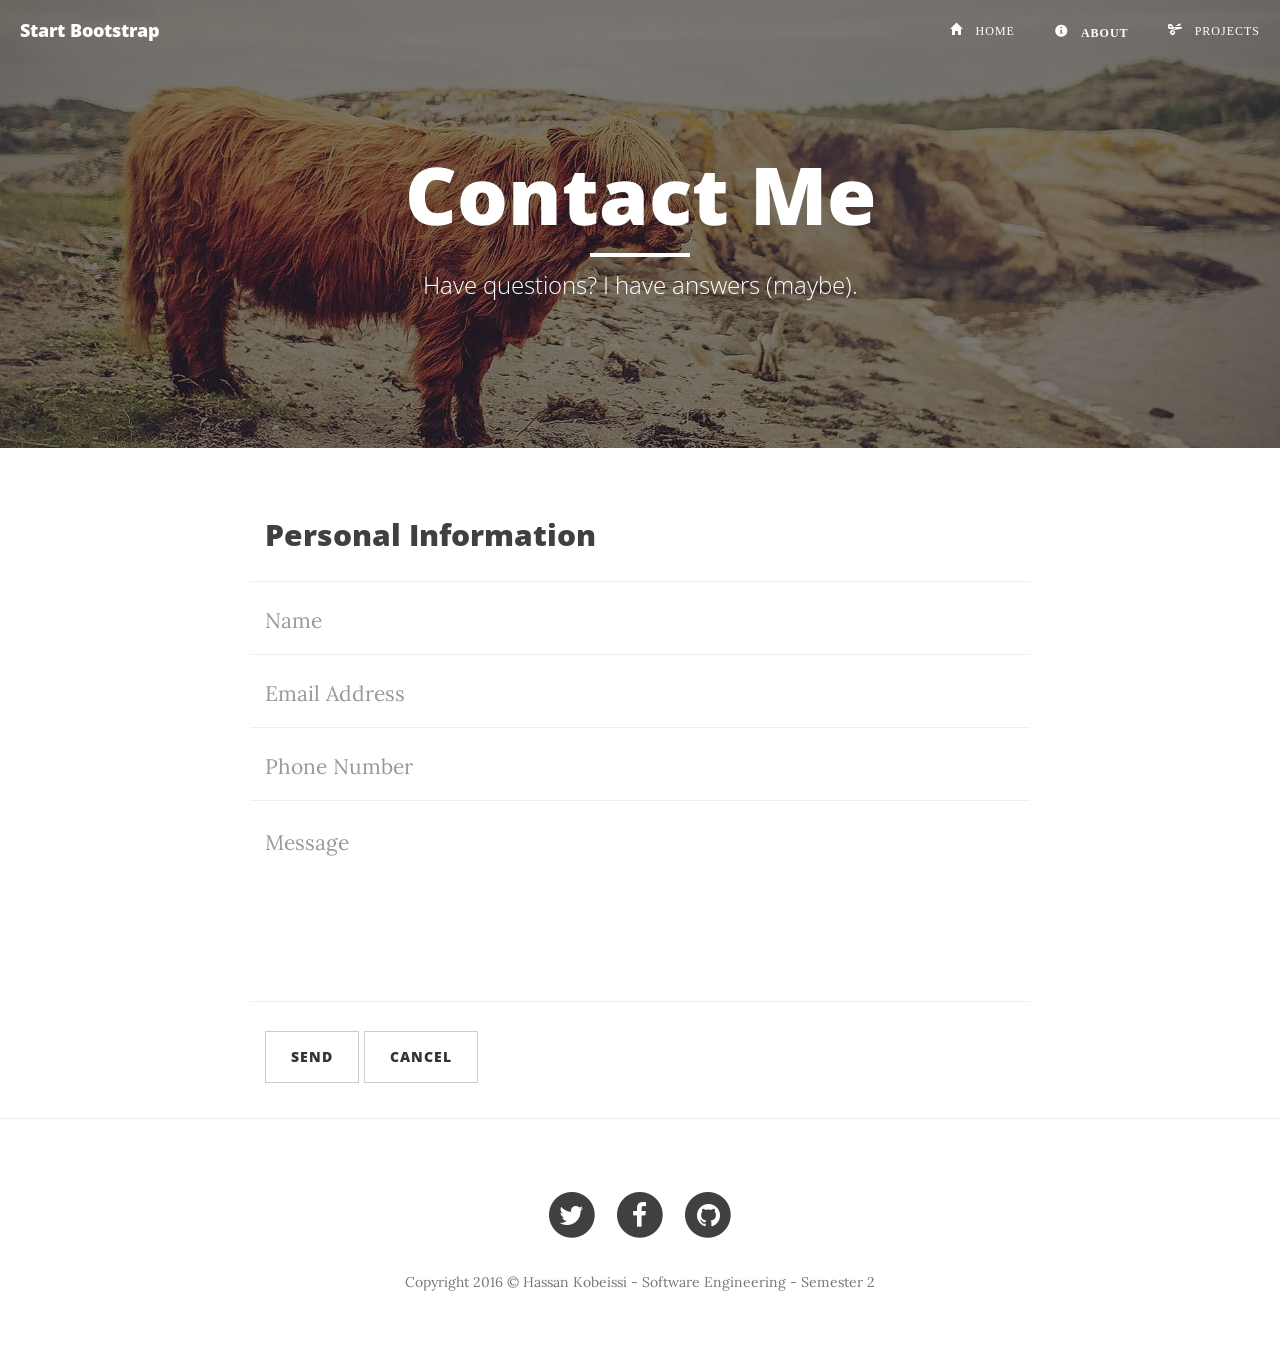
<file: contact.html>
<!--contact.HTML - HASSAN KOBEISSI - AssignmentOne - Displays Form-->

<!DOCTYPE html>
<html lang="en">

<head>

    <meta charset="utf-8">
    <meta http-equiv="X-UA-Compatible" content="IE=edge">
    <meta name="viewport" content="width=device-width, initial-scale=1">
    <meta name="description" content="">
    <meta name="author" content="">

    <title>Contact Us</title>
<link rel="Icon" href="Assets/img/H.png" type="image/png"/>
    <!-- Bootstrap Core CSS -->
    <link href="Content/css/bootstrap.min.css" rel="stylesheet">

    <!-- Custom CSS -->
    <link href="Content/css/clean-blog.min.css" rel="stylesheet">

    <!-- Custom Fonts -->
    <!-- Custom Fonts  & Font Awesome -->
    <link href="http://maxcdn.bootstrapcdn.com/font-awesome/4.1.0/css/font-awesome.min.css" rel='stylesheet'>
    <link href='http://fonts.googleapis.com/css?family=Lora:400,700,400italic,700italic' rel='stylesheet' type='text/css'>
    <link href='http://fonts.googleapis.com/css?family=Open+Sans:300italic,400italic,600italic,700italic,800italic,400,300,600,700,800' rel='stylesheet' type='text/css'>

    <!-- HTML5 Shim and Respond.js IE8 support of HTML5 elements and media queries -->
    <!-- WARNING: Respond.js doesn't work if you view the page via file:// -->
    <!--[if lt IE 9]>
        <script src="https://oss.maxcdn.com/libs/html5shiv/3.7.0/html5shiv.js"></script>
        <script src="https://oss.maxcdn.com/libs/respond.js/1.4.2/respond.min.js"></script>
    <![endif]-->

</head>

<body>

    <!-- Navigation -->
    <nav class="navbar navbar-default navbar-custom navbar-fixed-top">
        <div class="container-fluid">
            <!-- Brand and toggle get grouped for better mobile display -->
            <div class="navbar-header page-scroll">
                <button type="button" class="navbar-toggle" data-toggle="collapse" data-target="#bs-example-navbar-collapse-1">
                    <span class="sr-only">Toggle navigation</span>
                    <span class="icon-bar"></span>
                    <span class="icon-bar"></span>
                    <span class="icon-bar"></span>
                </button>
                <a class="navbar-brand" href="index.html">Start Bootstrap</a>
            </div>

            <!-- Navigation Links -->
            <div class="collapse navbar-collapse" id="bs-example-navbar-collapse-1">
                <ul class="nav navbar-nav navbar-right">
                   <li>
                        <a href="index.html"><i class="glyphicon glyphicon-home"> Home</i></a>
                    </li>
                    <li>
                        <a href="about.html"<i class="glyphicon glyphicon-info-sign"> About</i></a>
                    </li>
                    <li>
                        <a href="projects.html"><i class="glyphicon glyphicon-scissors"> Projects</i></a>
                    </li>
                    <li>
                        
                    </li>
                </ul>
            </div>
            <!-- /.navbar-collapse -->
        </div>
        <!-- /.container -->
    </nav>

    <!-- Page Header -->
    <!-- Set your background image for this header on the line below. -->
    <header class="intro-header" style="background-image: url('Assets/img/contact-bg.jpg')">
        <div class="container">
            <div class="row">
                <div class="col-lg-8 col-lg-offset-2 col-md-10 col-md-offset-1">
                    <div class="page-heading">
                        <h1>Contact Me</h1>
                        <hr class="small">
                        <span class="subheading">Have questions? I have answers (maybe).</span>
                    </div>
                </div>
            </div>
        </div>
    </header>

    <!-- Main Content -->
    <div class="container">
        <div class="row">
            <div class="col-lg-8 col-lg-offset-2 col-md-10 col-md-offset-1">
               <h2>Personal Information</h2>
               <p id="Contact">
                   
                   </p>
                <!-- Contact Form - Enter your email address on line 19 of the mail/contact_me.php file to make this form work. -->
                <!-- WARNING: Some web hosts do not allow emails to be sent through forms to common mail hosts like Gmail or Yahoo. It's recommended that you use a private domain email address! -->
                <!-- NOTE: To use the contact form, your site must be on a live web host with PHP! The form will not work locally! -->
                <form name="sentMessage" id="contactForm" novalidate>
                    <div class="row control-group">
                        <div class="form-group col-xs-12 floating-label-form-group controls">
                            <label>Name</label>
                            <input type="text" class="form-control" placeholder="Name" id="name" required data-validation-required-message="Please enter your name.">
                            <p class="help-block text-danger"></p>
                        </div>
                    </div>
                    <div class="row control-group">
                        <div class="form-group col-xs-12 floating-label-form-group controls">
                            <label>Email Address</label>
                            <input type="email" class="form-control" placeholder="Email Address" id="email" required data-validation-required-message="Please enter your email address.">
                            <p class="help-block text-danger"></p>
                        </div>
                    </div>
                    <div class="row control-group">
                        <div class="form-group col-xs-12 floating-label-form-group controls">
                            <label>Phone Number</label>
                            <input type="tel" class="form-control" placeholder="Phone Number" id="phone" required data-validation-required-message="Please enter your phone number.">
                            <p class="help-block text-danger"></p>
                        </div>
                    </div>
                    <div class="row control-group">
                        <div class="form-group col-xs-12 floating-label-form-group controls">
                            <label>Message</label>
                            <textarea rows="5" class="form-control" placeholder="Message" id="message" required data-validation-required-message="Please enter a message."></textarea>
                            <p class="help-block text-danger"></p>
                        </div>
                    </div>
                    <br>
                    <div id="success"></div>
                    <div class="row">
                        <div class="form-group col-xs-12">                           
                            <button id="sendButton" type="submit" href="#" class="btn btn-default">Send</button>
                            <button type="reset" href="#" class="btn btn-default">Cancel</button>                          
                        </div>
                    </div>
                </form>
            </div>
        </div>
    </div>

    <hr>

    <!-- Footer -->
    <footer>
        <div class="container">
            <div class="row">
                <div class="col-lg-8 col-lg-offset-2 col-md-10 col-md-offset-1">
                    <ul class="list-inline text-center">
                        <li>
                            <a href="https://twitter.com/Hassan_Kobeissi">
                                <span class="fa-stack fa-lg">
                                    <i class="fa fa-circle fa-stack-2x"></i>
                                    <i class="fa fa-twitter fa-stack-1x fa-inverse"></i>
                                </span>
                            </a>
                        </li>
                        <li>
                            <a href="https://www.facebook.com/HasanKobeissi">
                                <span class="fa-stack fa-lg">
                                    <i class="fa fa-circle fa-stack-2x"></i>
                                    <i class="fa fa-facebook fa-stack-1x fa-inverse"></i>
                                </span>
                            </a>
                        </li>
                        <li>
                            <a href="https://github.com/HKobe">
                                <span class="fa-stack fa-lg">
                                    <i class="fa fa-circle fa-stack-2x"></i>
                                    <i class="fa fa-github fa-stack-1x fa-inverse"></i>
                                </span>
                            </a>
                        </li>
                    </ul>
                    <p class="copyright text-muted">Copyright 2016 &copy; Hassan Kobeissi - Software Engineering - Semester 2</p>
                </div>
            </div>
        </div>
    </footer>
<!--Apps.js-->
<script src="Scripts/js/apps.js"></script>
    <!-- jQuery -->
    <script src="Scripts/js/jquery.js"></script>

    <!-- Bootstrap Core JavaScript -->
    <script src="Scripts/js/bootstrap.min.js"></script>

    <!-- Custom Theme JavaScript -->
    <script src="Scripts/js/clean-blog.min.js"></script>

</body>

</html>
</file>
<file: Content/css/clean-blog.min.css>
/*!
 * Clean Blog v1.0.0 (http://startbootstrap.com)
 * Copyright 2014 Start Bootstrap
 * Licensed under Apache 2.0 (https://github.com/IronSummitMedia/startbootstrap/blob/gh-pages/LICENSE)
 */

body{font-family:Lora,'Times New Roman',serif;font-size:20px;color:#404040}p{line-height:1.5;margin:30px 0}p a{text-decoration:underline}h1,h2,h3,h4,h5,h6{font-family:'Open Sans','Helvetica Neue',Helvetica,Arial,sans-serif;font-weight:800}a{color:#404040}a:hover,a:focus{color:#0085a1}a img:hover,a img:focus{cursor:zoom-in}blockquote{color:gray;font-style:italic}hr.small{max-width:100px;margin:15px auto;border-width:4px;border-color:#fff}.navbar-custom{position:absolute;top:0;left:0;width:100%;z-index:3;font-family:'Open Sans','Helvetica Neue',Helvetica,Arial,sans-serif}.navbar-custom .navbar-brand{font-weight:800}.navbar-custom .nav li a{text-transform:uppercase;font-size:12px;font-weight:800;letter-spacing:1px}@media only screen and (min-width:768px){.navbar-custom{background:0 0;border-bottom:1px solid transparent}.navbar-custom .navbar-brand{color:#fff;padding:20px}.navbar-custom .navbar-brand:hover,.navbar-custom .navbar-brand:focus{color:rgba(255,255,255,.8)}.navbar-custom .nav li a{color:#fff;padding:20px}.navbar-custom .nav li a:hover,.navbar-custom .nav li a:focus{color:rgba(255,255,255,.8)}}@media only screen and (min-width:1170px){.navbar-custom{-webkit-transition:background-color .3s;-moz-transition:background-color .3s;transition:background-color .3s;-webkit-transform:translate3d(0,0,0);-moz-transform:translate3d(0,0,0);-ms-transform:translate3d(0,0,0);-o-transform:translate3d(0,0,0);transform:translate3d(0,0,0);-webkit-backface-visibility:hidden;backface-visibility:hidden}.navbar-custom.is-fixed{position:fixed;top:-61px;background-color:rgba(255,255,255,.9);border-bottom:1px solid #f2f2f2;-webkit-transition:-webkit-transform .3s;-moz-transition:-moz-transform .3s;transition:transform .3s}.navbar-custom.is-fixed .navbar-brand{color:#404040}.navbar-custom.is-fixed .navbar-brand:hover,.navbar-custom.is-fixed .navbar-brand:focus{color:#0085a1}.navbar-custom.is-fixed .nav li a{color:#404040}.navbar-custom.is-fixed .nav li a:hover,.navbar-custom.is-fixed .nav li a:focus{color:#0085a1}.navbar-custom.is-visible{-webkit-transform:translate3d(0,100%,0);-moz-transform:translate3d(0,100%,0);-ms-transform:translate3d(0,100%,0);-o-transform:translate3d(0,100%,0);transform:translate3d(0,100%,0)}}.intro-header{background-color:gray;background:no-repeat center center;background-attachment:scroll;-webkit-background-size:cover;-moz-background-size:cover;background-size:cover;-o-background-size:cover;margin-bottom:50px}.intro-header .site-heading,.intro-header .post-heading,.intro-header .page-heading{padding:100px 0 50px;color:#fff}@media only screen and (min-width:768px){.intro-header .site-heading,.intro-header .post-heading,.intro-header .page-heading{padding:150px 0}}.intro-header .site-heading,.intro-header .page-heading{text-align:center}.intro-header .site-heading h1,.intro-header .page-heading h1{margin-top:0;font-size:50px}.intro-header .site-heading .subheading,.intro-header .page-heading .subheading{font-size:24px;line-height:1.1;display:block;font-family:'Open Sans','Helvetica Neue',Helvetica,Arial,sans-serif;font-weight:300;margin:10px 0 0}@media only screen and (min-width:768px){.intro-header .site-heading h1,.intro-header .page-heading h1{font-size:80px}}.intro-header .post-heading h1{font-size:35px}.intro-header .post-heading .subheading,.intro-header .post-heading .meta{line-height:1.1;display:block}.intro-header .post-heading .subheading{font-family:'Open Sans','Helvetica Neue',Helvetica,Arial,sans-serif;font-size:24px;margin:10px 0 30px;font-weight:600}.intro-header .post-heading .meta{font-family:Lora,'Times New Roman',serif;font-style:italic;font-weight:300;font-size:20px}.intro-header .post-heading .meta a{color:#fff}@media only screen and (min-width:768px){.intro-header .post-heading h1{font-size:55px}.intro-header .post-heading .subheading{font-size:30px}}.post-preview>a{color:#404040}.post-preview>a:hover,.post-preview>a:focus{text-decoration:none;color:#0085a1}.post-preview>a>.post-title{font-size:30px;margin-top:30px;margin-bottom:10px}.post-preview>a>.post-subtitle{margin:0;font-weight:300;margin-bottom:10px}.post-preview>.post-meta{color:gray;font-size:18px;font-style:italic;margin-top:0}.post-preview>.post-meta>a{text-decoration:none;color:#404040}.post-preview>.post-meta>a:hover,.post-preview>.post-meta>a:focus{color:#0085a1;text-decoration:underline}@media only screen and (min-width:768px){.post-preview>a>.post-title{font-size:36px}}.section-heading{font-size:36px;margin-top:60px;font-weight:700}.caption{text-align:center;font-size:14px;padding:10px;font-style:italic;margin:0;display:block;border-bottom-right-radius:5px;border-bottom-left-radius:5px}footer{padding:50px 0 65px}footer .list-inline{margin:0;padding:0}footer .copyright{font-size:14px;text-align:center;margin-bottom:0}.floating-label-form-group{font-size:14px;position:relative;margin-bottom:0;padding-bottom:.5em;border-bottom:1px solid #eee}.floating-label-form-group input,.floating-label-form-group textarea{z-index:1;position:relative;padding-right:0;padding-left:0;border:none;border-radius:0;font-size:1.5em;background:0 0;box-shadow:none!important;resize:none}.floating-label-form-group label{display:block;z-index:0;position:relative;top:2em;margin:0;font-size:.85em;line-height:1.764705882em;vertical-align:middle;vertical-align:baseline;opacity:0;-webkit-transition:top .3s ease,opacity .3s ease;-moz-transition:top .3s ease,opacity .3s ease;-ms-transition:top .3s ease,opacity .3s ease;transition:top .3s ease,opacity .3s ease}.floating-label-form-group::not(:first-child){padding-left:14px;border-left:1px solid #eee}.floating-label-form-group-with-value label{top:0;opacity:1}.floating-label-form-group-with-focus label{color:#0085a1}form .row:first-child .floating-label-form-group{border-top:1px solid #eee}.btn{font-family:'Open Sans','Helvetica Neue',Helvetica,Arial,sans-serif;text-transform:uppercase;font-size:14px;font-weight:800;letter-spacing:1px;border-radius:0;padding:15px 25px}.btn-lg{font-size:16px;padding:25px 35px}.btn-default:hover,.btn-default:focus{background-color:#0085a1;border:1px solid #0085a1;color:#fff}.pager{margin:20px 0 0}.pager li>a,.pager li>span{font-family:'Open Sans','Helvetica Neue',Helvetica,Arial,sans-serif;text-transform:uppercase;font-size:14px;font-weight:800;letter-spacing:1px;padding:15px 25px;background-color:#fff;border-radius:0}.pager li>a:hover,.pager li>a:focus{color:#fff;background-color:#0085a1;border:1px solid #0085a1}.pager .disabled>a,.pager .disabled>a:hover,.pager .disabled>a:focus,.pager .disabled>span{color:gray;background-color:#404040;cursor:not-allowed}::-moz-selection{color:#fff;text-shadow:none;background:#0085a1}::selection{color:#fff;text-shadow:none;background:#0085a1}img::selection{color:#fff;background:0 0}img::-moz-selection{color:#fff;background:0 0}body{webkit-tap-highlight-color:#0085a1}
</file>
